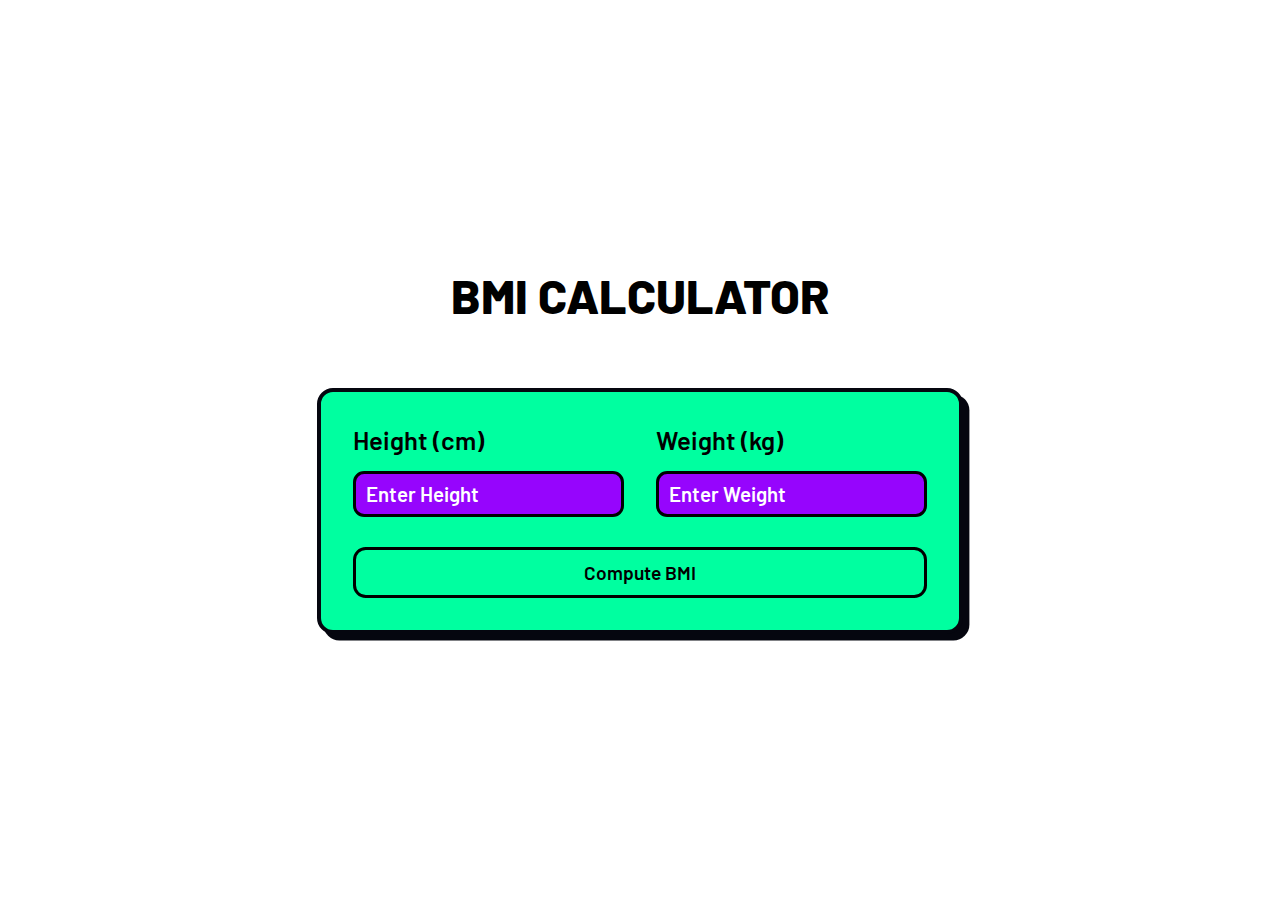
<file: BMI Calculator/index.html>
<link rel="stylesheet" href="style.css">
<body>
    <h1>BMI Calculator</h1>
    <div class="box">
      <div class="inputss">
        <div class="input-box">
            <label for="height">Height (cm)</label>
            <!-- <span class="input-border"></span> -->
            <input type="number" name = "height" id = "height" placeholder = "Enter Height" class = "input">
        </div>

        <div class="input-box">
            <label for="weight">Weight (kg)</label>
            <!-- <span class="input-border"></span> -->
            <input type="number" name = "weight" id = "weight" placeholder = "Enter Weight" class = "input">
        </div>
      </div>
      <div class="result-box">
        <button id="compute">Compute BMI</button>
        <input disabled type="text" id="bmi-result" placeholder="BMI Value">
        <h4 id="info-text"class="info-text">Weight condition: <span id="weight-condition"> </span></h4>
        
      </div>
    </div>

  <script src="script.js"></script>
</body>
</file>
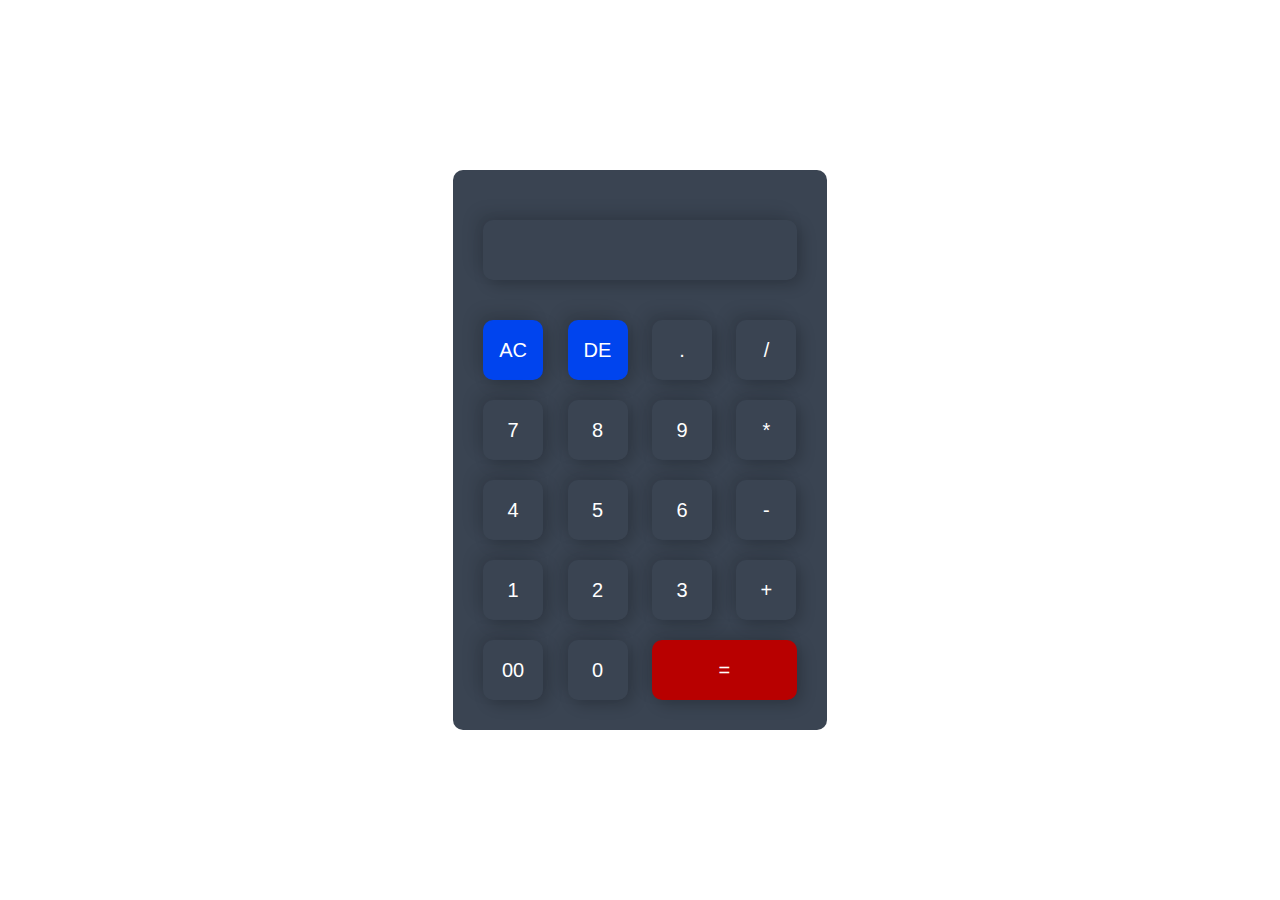
<file: Calculator/index.html>
<!DOCTYPE html>
<html lang="en">
<head>
    <meta charset="UTF-8">
    <meta http-equiv="X-UA-Compatible" content="IE=edge">
    <meta name="viewport" content="width=device-width, initial-scale=1.0">
    <title>Calculator</title>
    <link rel="stylesheet" href="style.css">
</head>
<body>
    <div class="container">
        <div class="calculator">
            <form>
                <div class="display">
                    <input disabled type="text" name="display">
                </div>
                <div>
                    <input type="button" value="AC" onclick="display.value = ''" class="top">
                    <input type="button" value="DE" onclick="display.value = display.value.toString().slice(0,-1)" class="top">
                    <input type="button" value="." onclick="display.value += '.'" >
                    <input type="button" value="/" onclick="display.value += '/'">
                </div>
                <div>
                    <input type="button" value="7" onclick="display.value += '7' ">
                    <input type="button" value="8" onclick="display.value += '8'">
                    <input type="button" value="9" onclick="display.value += '9'">
                    <input type="button" value="*" onclick="display.value += '*'">
                </div>
                <div>
                    <input type="button" value="4" onclick="display.value += '4'">
                    <input type="button" value="5" onclick="display.value += '5'">
                    <input type="button" value="6" onclick="display.value += '6'">
                    <input type="button" value="-" onclick="display.value += '-'">
                </div>
                <div>
                    <input type="button" value="1" onclick="display.value += '1'">
                    <input type="button" value="2" onclick="display.value += '2'"> 
                    <input type="button" value="3" onclick="display.value += '3'">
                    <input type="button" value="+" onclick="display.value += '+'">
                </div>
                <div>
                    <input type="button" value="00" onclick="display.value += '00'">
                    <input type="button" value="0" onclick="display.value += '0'">
                    <input type="button" value="=" class="equal" onclick="display.value = eval(display.value)">
                </div>
            </form>
        </div>
    </div>
</body>
</html>
</file>
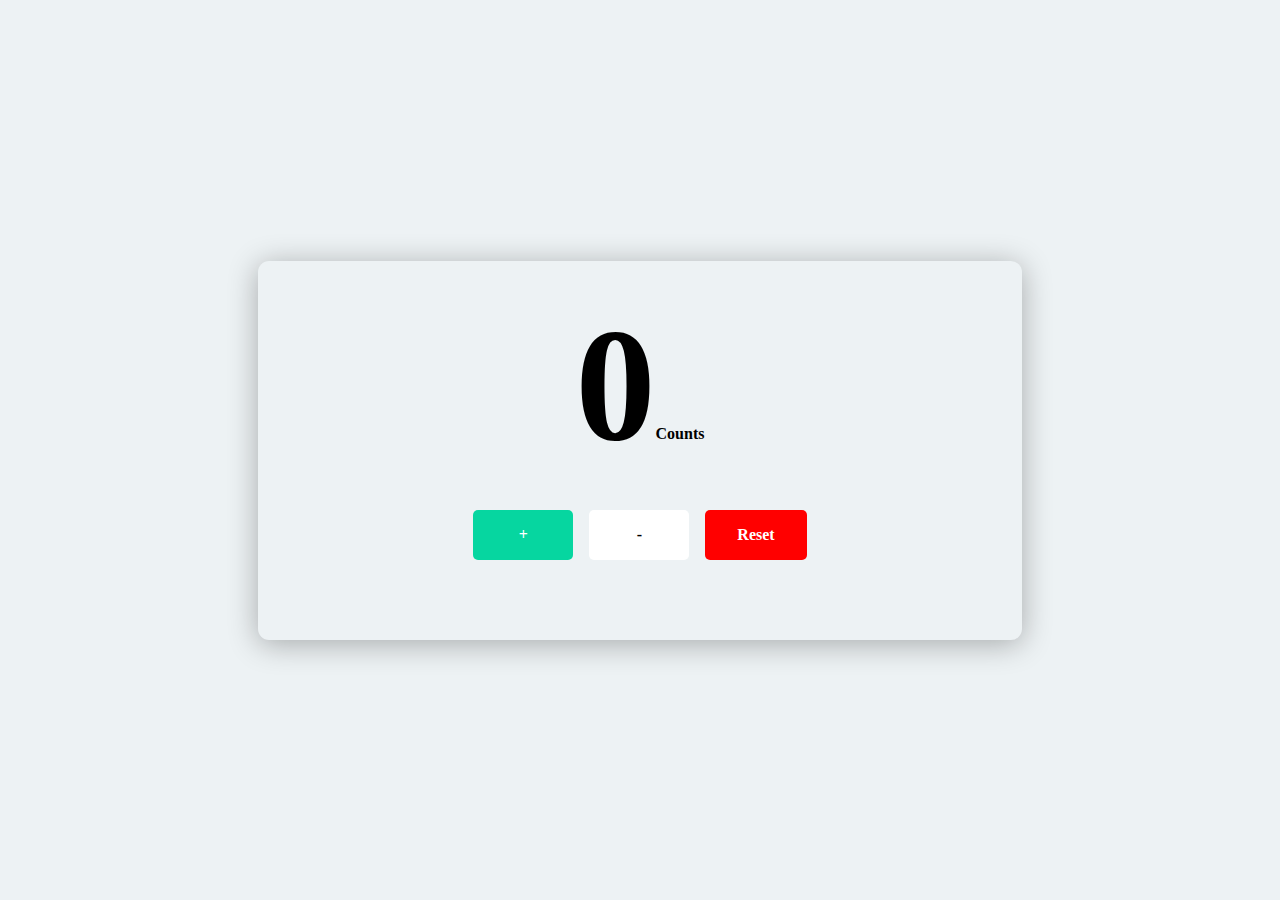
<file: Counter App/index.html>
<!DOCTYPE html>
<html lang="en">
  <head>
    <meta charset="UTF-8" />
    <meta http-equiv="X-UA-Compatible" content="IE=edge" />
    <meta name="viewport" content="width=device-width, initial-scale=1.0" />
    <title>Counter APP</title>
    <link rel="stylesheet" href="style.css" />
  </head>
  <body>
    <main>
      <h1><span id ="counter">0</span><span class="counts">Counts</span></h1>
      <div class="buttons">
        <button id="increment">+</button>
        <button id="decrement">-</button>
        <button id="reset">Reset</button>
      </div>
    </main>

    <script src="script.js"></script>
  </body>
</html>
</file>
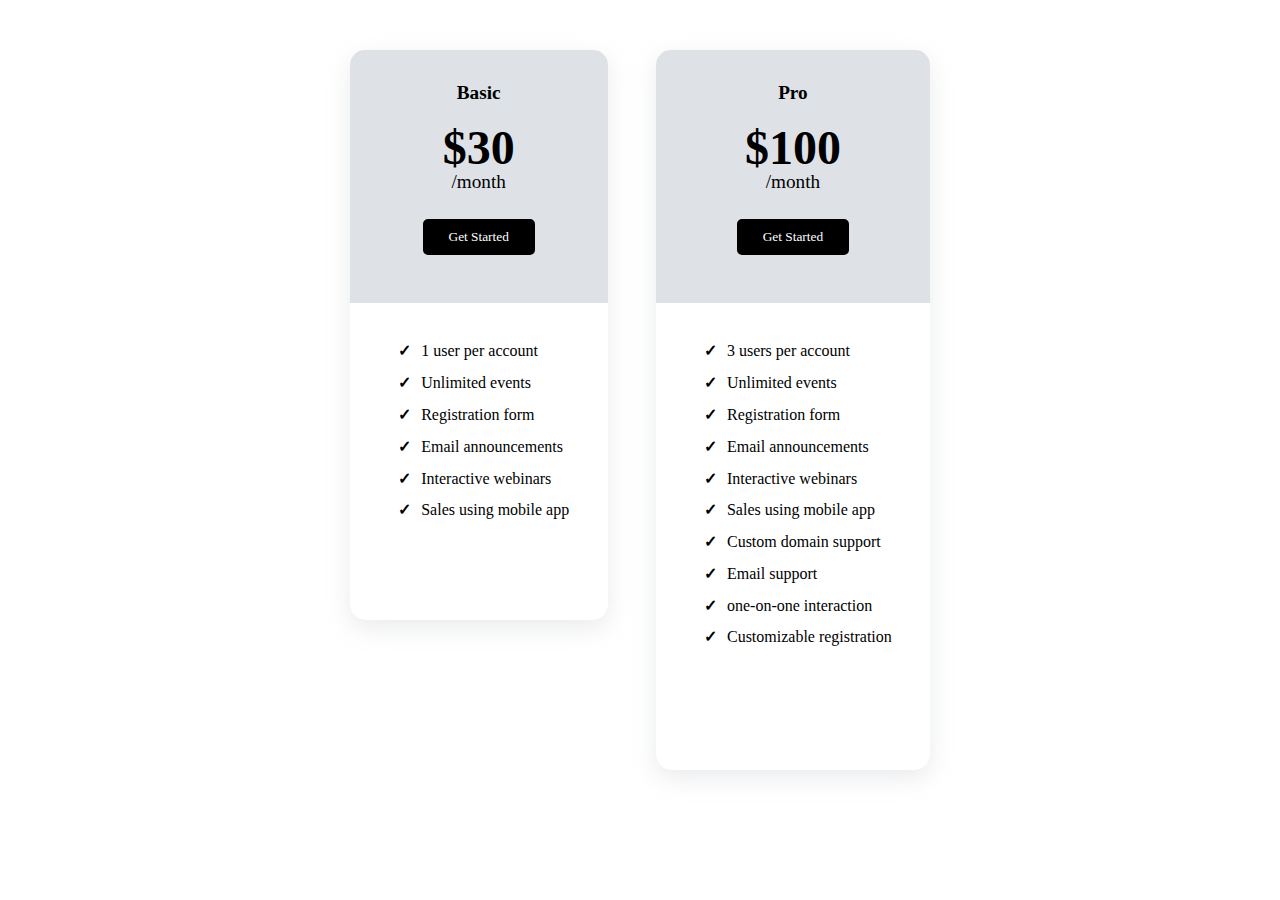
<file: Discount Card/index.html>
<!DOCTYPE html>
<html lang="en">
<head>
    <meta charset="UTF-8">
    <meta http-equiv="X-UA-Compatible" content="IE=edge">
    <meta name="viewport" content="width=device-width, initial-scale=1.0">
    <title>Discount Cards</title>
    <link rel="stylesheet" href="style.css">
</head>
<body>
    <main>
      <div class="card card1">
        <div class="top">
          <h4>Basic</h4>
          <h2 class="price">$30</h2>
          <h4 class="duration">/month</h4>
          <button>Get Started</button>
        </div>
        <div class="tabs">
          <ul>
            <li>1 user per account</li>
            <li>Unlimited events</li>
            <li>Registration form</li>
            <li>Email announcements</li>
            <li>Interactive webinars</li>
            <li>Sales using mobile app</li>
          </ul>
        </div>
      </div>
  
      <div class="card card2">
        <div class="top">
          <h4>Pro</h4>
          <h2 class="price">$100</h2>
          <h4 class="duration">/month</h4>
          <button>Get Started</button>
        </div>
        <div class="tabs">
          <ul>
            <li>3 users per account</li>
            <li>Unlimited events</li>
            <li>Registration form</li>
            <li>Email announcements</li>
            <li>Interactive webinars</li>
            <li>Sales using mobile app</li>
            <li>Custom domain support</li>
            <li>Email support</li>
            <li>one-on-one interaction</li>
            <li>Customizable registration</li>
          </ul>
        </div>
      </div>
    </main>
  </body>  
</html>
</file>
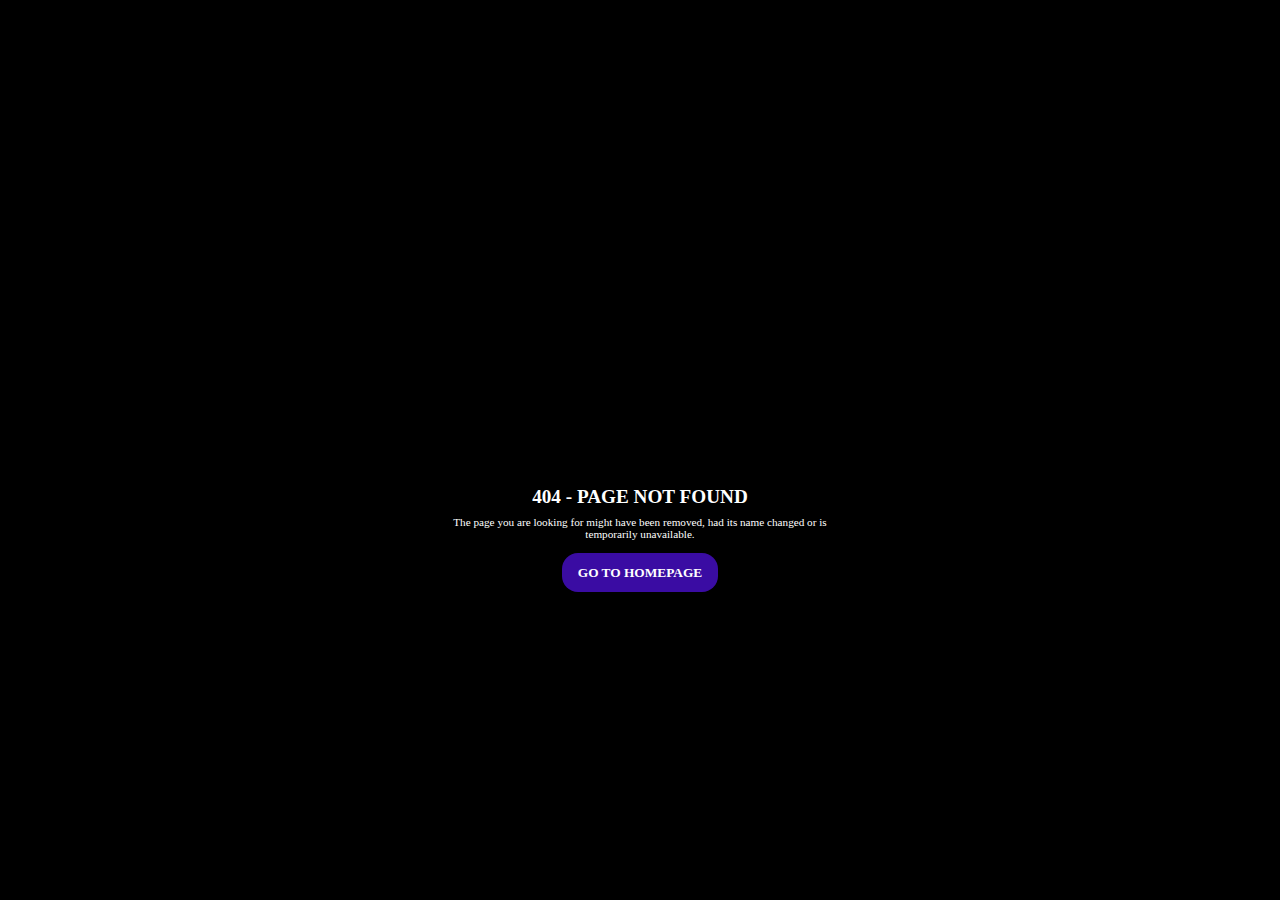
<file: Error 404/index.html>
<!DOCTYPE html>
<html lang="en">
  <head>
    <meta charset="UTF-8" />
    <meta http-equiv="X-UA-Compatible" content="IE=edge" />
    <meta name="viewport" content="width=device-width, initial-scale=1.0" />
    <title>Error 404</title>
    <link rel="stylesheet" href="style.css">
    <link rel="stylesheet" href="responsive.css">
  </head>
  <body>
    <main>
      <h1 id="primary-text">Oops!</h1>
      <h4 id="message">404 - PAGE NOT FOUND</h4>
      <p>
        The page you are looking for might have been removed, had its name
        changed or is temporarily unavailable.
      </p>
      <button id="btn">
        <a href="https://www.google.com/">GO TO HOMEPAGE</a>
      </button>
    </main>
  </body>
</html>
</file>
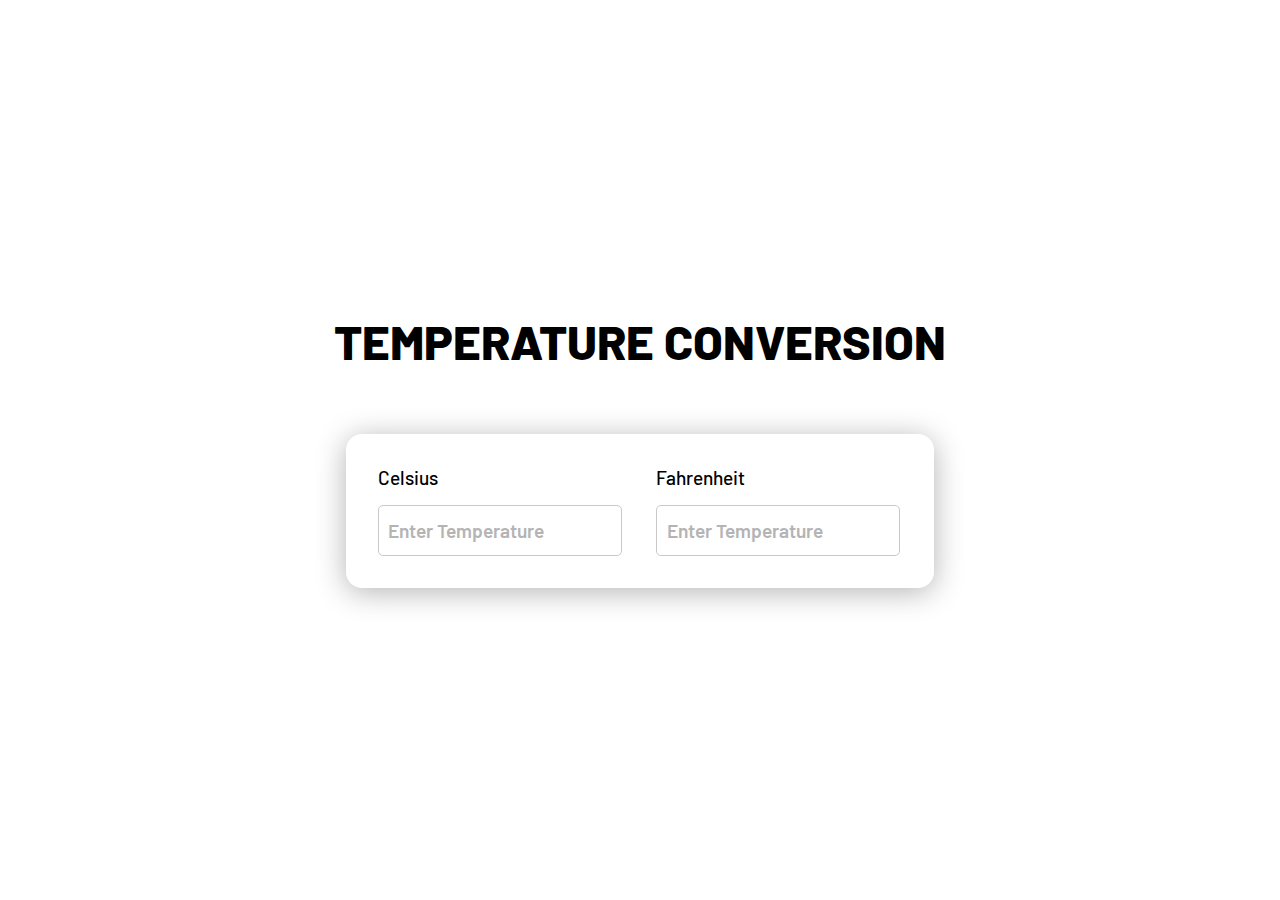
<file: Temperature Converter/index.html>
<!DOCTYPE html>
<html lang="en">
<head>
    <meta charset="UTF-8">
    <meta http-equiv="X-UA-Compatible" content="IE=edge">
    <meta name="viewport" content="width=device-width, initial-scale=1.0">
    <title>Temperature Converter</title>
    <link rel="stylesheet" href="style.css">
</head>
<body>
    <body>
        <h1>Temperature conversion</h1>
        <div class="box">
          <div class="input-box">
            <label for="celsius">Celsius</label>
             <!-- <span class="input-border"></span> -->
            <input onchange="computeTemp(event)" type="number" name = "celsius" id = "celsius" placeholder = "Enter Temperature" class = "input">
          </div>
    
          <div class="input-box">
            <label for="fahrenheit">Fahrenheit</label>
            <!-- <span class="input-border"></span> -->
            <input onchange="computeTemp(event)" type="number" name = "fahrenheit" id = "fahrenheit" placeholder = "Enter Temperature" class = "input">
          </div>
        </div>
    
      <script src="script.js"></script>
    </body>
</body>
</html>
</file>
<file: BMI Calculator/style.css>
@import url('https://fonts.googleapis.com/css2?family=Barlow:wght@300;400;500;600;700;800;900&display=swap');

* {
    margin: 0;
    padding: 0;
    list-style: none;
    font-family: 'Barlow', sans-serif;
    box-sizing: border-box;
    transition: 0.2s ease;
}

body {
    display: flex;
    flex-direction: column;
    align-items: center;
    text-align: center;
    justify-content: center;
    height: 100vh;
    gap: 4rem;
    padding: 1rem;
}

h1 {
    font-size: 3rem;
    text-transform: uppercase;
    font-weight: 800;
}

.box {
    background: #00FFA0;
    /* box-shadow: rgba(0, 0, 0, 0.3) 0px 4px 30px; */
    border: .5vmin solid #05060f;
    box-shadow: .4rem .4rem #05060f;
    padding: 2rem;
    height: max(30%, auto);
    width: max(40%, auto);
    border-radius: 1rem;
    align-items: center;
    justify-content: center;
}

.inputss{
    display: flex;
    flex-wrap: wrap;
    gap: 2rem;
    justify-content: center;
}

.input-box {
    display: flex;
    justify-content: center;
    text-align: left;
    flex-direction: column;
    gap: 1rem;
}

.input {
    color: #fff;
    background-color: #9900fffa;
    box-sizing: border-box;
    padding: 0.4em 0.5em;
    border-radius: 0.7rem;
    min-width: 90%;
    /* max-width: 40%; */
    /* flex: 1 0 auto; */
    font-size: max(1.6vw, 14px);
    z-index: 1;
    border: 3px solid #000;
    font-weight: 600;   
}

.input::selection{
    background: #4aa2ff;
    color: #fff;
    
}
.input:hover {
    background: #f8f8f8;
    color: #000;
    /* border: 1px solid #4aa2ff; */
}

.input:focus {
    background: #f8f8f8;
    color: #000;
    /* border: 1px solid #4aa2ff; */
    outline: none;
}

.input::placeholder{
    color: rgb(255, 255, 255);
}

label{
    font-size: max(2vw, 15px);
    font-weight: 600;
}

.result-box{
    /* width: 100%; */
    margin-top: 20px;
    display: flex;
    flex-direction: column;
    gap: 1rem;
    /* border: 1px solid; */
}

#compute{
    padding: 0.7rem 1rem;
    width: 100%;
    border: 3px solid #000;
    border-radius: 0.8rem;
    background: #00FFA0;
    cursor: pointer;
    margin-top: 10px;
    font-weight: 600;
    font-size: max(1.5vw, 15px);
    /* box-shadow: rgba(0, 0, 0, 0.3) 0px 0px 30px; */
}

#compute:hover{
    border: 3px solid #fff;
    background: #000;
    color: #fff;
}

#bmi-result{
    padding: 0.5rem 1rem;
    border: none;
    font-size: max(1.8vw, 14px);
    font-weight: 600;
    border-radius: 0.8rem;
    text-align: center;
    /* box-shadow: 12px 12px 24px 0 rgba(0, 255, 119, 0.948), */
    /* -12px -12px 24px 0 #00FFA0; */
    color: #000;
    display: none;
}

.info-text{
    font-weight: 400;
    text-align: center;
    display: none;
    text-align: center;
}

#weight-condition{
    font-weight: 600;
    margin-left: 2px;
    /* display: none; */
}
</file>
<file: Calculator/style.css>
*{
    margin: 0;
    padding: 0;
    box-sizing: border-box;
    font-family: 'Segoe UI', Tahoma, Geneva, Verdana, sans-serif;
}

.container{
    display: flex;
    align-items: center;
    justify-content: center;
    height: 100vh;
}

.calculator{
    background: #3a4452;
    padding: 20px;
    border-radius: 10px;
}

input{
    border: none;
    outline: none;
    width: 60px;
    height: 60px;
    border-radius: 10px;
    background: #3a4452;
    box-shadow: -8px -8px 15px rgba(0, 0, 0, 0.1), 5px 5px 15px rgba(0, 0, 0, 0.2) ;
    font-size: 20px;
    color: #fff;
    cursor: pointer;
    margin: 10px;
    transition: 0.2s ease;
}

input:hover{
    background: #fff;
    color: #000;
}

.display{
    display: flex;
    justify-content: flex-end;
    margin: 20px 0;   
}

.display input{
    flex: 1;
    padding: 20px;
    text-align: right;
    font-size: 30px;
}

.top{
    background: #0044ee;
}

.equal{
    width: 145px;
    background: #b80000;
}
</file>
<file: Counter App/style.css>
* {
  margin: 0;
  padding: 0;
  font-family: "poppins";
}

body {
  background: #edf2f4;
  color: #fff;
  display: flex;
  align-items: center;
  justify-content: center;
  height: 100vh;
}

main {
  border-radius: 0.7rem;
  box-shadow: rgba(0, 0, 0, 0.3) 0px 4px 30px;
  min-height: 300px;
  color: #fff;
  text-align: center;
  justify-content:space-around;
  padding: 2rem;
  width: 700px;
  display: inherit;
  flex-direction:column;
  gap: 2rem;
  align-items:center;
}

h1 {
  font-size: 10rem;
  color: #000;
}

.counts{
  font-size: 1rem;
}
.buttons {
  margin-block: 0rem 3rem;
  display: flex;
  gap: 1rem;
  flex-wrap: wrap;
  align-items: center;
  justify-content: center;
}

button {
  cursor: pointer;
  padding: 1rem 2rem;
  min-width: 100px;
  border: none;
  border-radius: 5px;
  color: #fff;
  font-weight: 600;
  font-size: 1rem;
}

#increment {
  background: #06d6a0;
}

#decrement {
  background: #fff;
  color: #000;
}

#reset {
  background: red;
}
</file>
<file: Discount Card/style.css>
* {
  margin: 0;
  font-family: "Poppins";
  box-sizing: border-box;
  transition: 0.2s ease;
}

main {
  display: flex;
  margin-top: 50px;
  justify-content: center;
  gap: 3rem;
  margin-bottom: 50px;
}

.card {
  box-shadow: rgba(149, 157, 165, 0.2) 0px 8px 24px;
  border-radius: 15px;
  background: #dee2e6;
  display: flex;
  flex-direction: column;
  gap: 1rem;
  align-items: center;
}

.card1 {
  height: 570px;
}

.card2 {
  height: 720px;
}

.top {
  text-align: center;
  padding: 2rem;
  display: inherit;
  flex-direction: column;
  gap: 1rem;
}

h4 {
  font-size: 1.2rem;
}

h2 {
  font-size: 3rem;
}

.duration {
  margin-top: -20px;
  font-weight: 400;
}

button {
  margin-top: 10px;
  border: 2px solid #000;
  padding: 0.5rem 1.5rem;
  background: #000;
  color: #fff;
  border-radius: 5px;
  cursor: pointer;
}

button:hover {
  background: #fff;
  color: #000;
}

.tabs {
  background: #fff;
  padding: 2rem;
  height: 100%;
  border-bottom-right-radius: 15px;
  border-bottom-left-radius: 15px;
}

.tabs li {
  margin-left: -30px;
  list-style: none;
  padding: 0.4rem;
}

.tabs li:before {
  content: "✓";
  margin-right: 10px;
  font-weight: 900;
}

.card2 .tabs {
  height: 100%;
}
</file>
<file: Error 404/style.css>
* {
  padding: 0;
  margin: 0;
  text-decoration: none;
  font-family: "poppins";
  overflow-x: hidden;
  box-sizing: border-box;
}

a {
  color: #fff;
}

#btn {
  margin-top: 5px;
  padding: 0.7rem 1rem;
  font-weight: 600;
  border: none;
  border-radius: 1rem;
  background: #3a0ca3;
}

main {
    background: #000;
    color: #fff;
  text-align: center;
  height: 100vh;
  display: flex;
  flex-wrap: wrap;
  flex-direction: column;
  align-items: center;
  justify-content: center;
  gap: 0.5rem;
  padding: 1rem;
}

h1 {
  background-image: url("https://images.unsplash.com/photo-1676747995218-5c38799cd71b?ixlib=rb-4.0.3&ixid=MnwxMjA3fDB8MHxwaG90by1wYWdlfHx8fGVufDB8fHx8&auto=format&fit=crop&w=387&q=80");
  -webkit-background-clip: text;
  -webkit-text-fill-color: transparent;
  font-size: 10rem;
  transition: 0.5s ease;
}

h4 {
    margin-top: -15px;
    font-size: 1.2rem;
    transition: 0.5s ease;
}

p {
    margin: 0 auto;
    transition: 0.5s ease;
  font-size: 0.7rem;
  max-width: 400px;
}
</file>
<file: Error 404/responsive.css>
@media screen and (max-width: 550px) {
    h1{
        font-size: 6rem;
    }
    h4{
        font-size: 0.8rem;
    }
    p{
        font-size: 0.6rem;
        max-width: 250px;
    }
  }
</file>
<file: Temperature Converter/style.css>
@import url('https://fonts.googleapis.com/css2?family=Barlow:wght@300;400;500;600;700;800;900&display=swap');

* {
    margin: 0;
    padding: 0;
    list-style: none;
    font-family: 'Barlow', sans-serif;
    box-sizing: border-box;
    transition: 0.2s ease;
}

body {
    display: flex;
    flex-direction: column;
    align-items: center;
    text-align: center;
    justify-content: center;
    height: 100vh;
    gap: 4rem;
    padding: 1rem;
}

h1 {
    font-size: 3rem;
    text-transform: uppercase;
    font-weight: 800;
}

.box {
    background: transparent;
    box-shadow: rgba(0, 0, 0, 0.3) 0px 4px 30px;
    display: flex;
    flex-wrap: wrap;
    gap: 2rem;
    padding: 2rem;
    height: max(30%, auto);
    width: max(40%, auto);
    border-radius: 1rem;
    align-items: center;
    justify-content: center;
}

.input-box {
    display: flex;
    justify-content: center;
    text-align: left;
    flex-direction: column;
    gap: 1rem;
}

.input {
    color: #000;
    background-color: transparent;
    box-sizing: border-box;
    padding-inline: 0.5em;
    padding-block: 0.7em;
    border-radius: 5px;
    min-width: 99%;
    max-width: 40%;
    font-size: max(1.5vw, 14px);
    z-index: 1;
    border: 1px solid rgb(201, 201, 201);
    font-weight: 600;   
}

.input::selection{
    background: #4aa2ff;
    color: #fff;

}
.input:hover {
    background: #f8f8f8;
    border: 1px solid #4aa2ff;
}

.input:focus {
    border: 1px solid #4aa2ff;
    outline: none;
}

.input::placeholder{
    color: rgb(180, 180, 180);
}

label{
    font-size: max(1.5vw, 14px);
    font-weight: 500;
}
</file>
